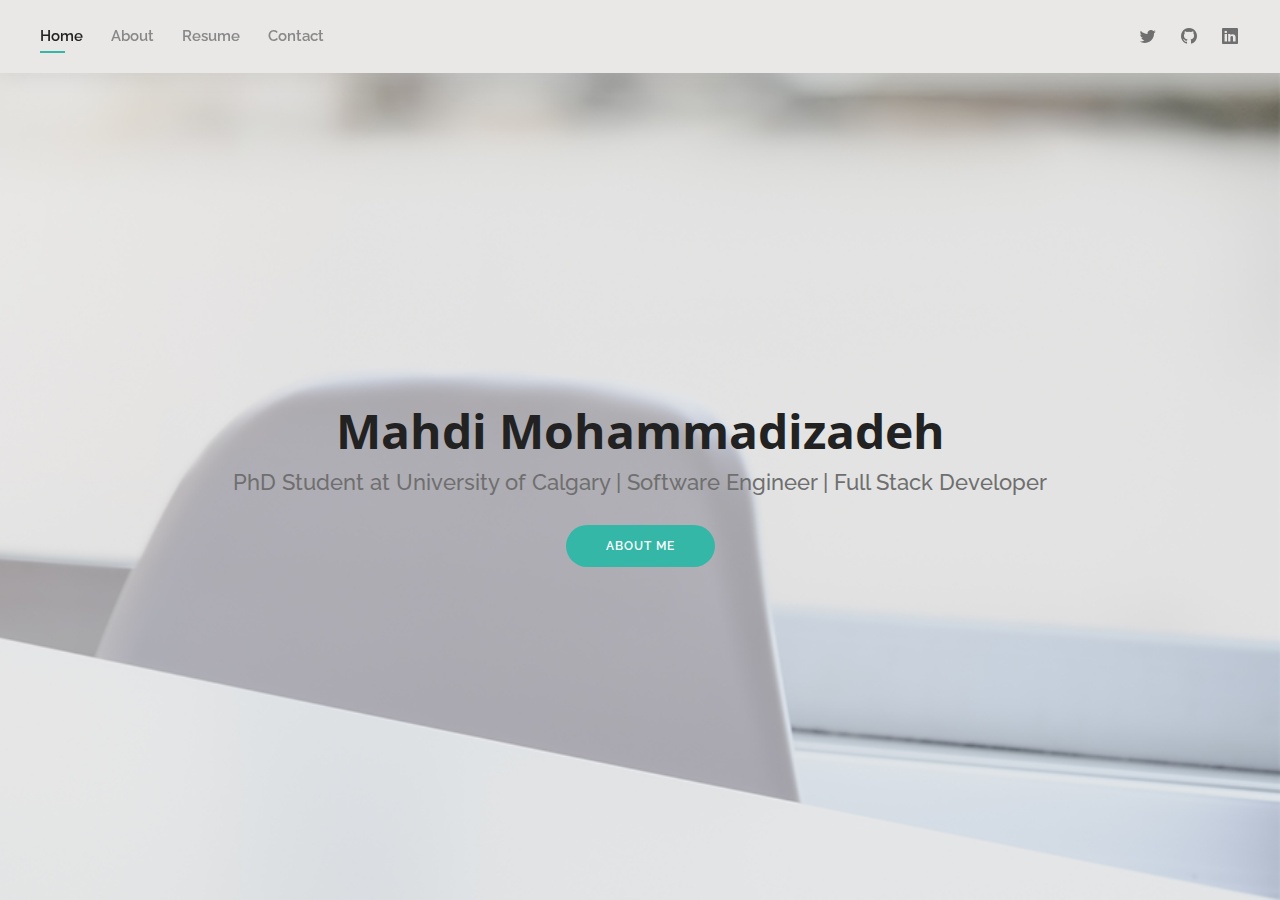
<file: index.html>
<!DOCTYPE html>
<html lang="en">

<head>
  <meta charset="utf-8">
  <meta content="width=device-width, initial-scale=1.0" name="viewport">

  <title>Mahdi Mohammadizadeh</title>
  <meta content="This is related to my course project" name="description">
  <meta content="" name="keywords">


  <link
    href="https://fonts.googleapis.com/css?family=Open+Sans:300,300i,400,400i,600,600i,700,700i|Raleway:300,300i,400,400i,500,500i,600,600i,700,700i|Poppins:300,300i,400,400i,500,500i,600,600i,700,700i"
    rel="stylesheet">

  <link href="assets/vendor/bootstrap/css/bootstrap.min.css" rel="stylesheet">
  <link href="assets/vendor/bootstrap-icons/bootstrap-icons.css" rel="stylesheet">
  <link href="assets/vendor/swiper/swiper-bundle.min.css" rel="stylesheet">

  <link href="assets/css/style.css" rel="stylesheet">

</head>

<body>

  <header id="header" class="fixed-top">
    <div class="container-fluid d-flex justify-content-between align-items-center">


      <nav id="navbar" class="navbar order-last order-lg-0">
        <ul>
          <li><a class="active" href="index.html">Home</a></li>
          <li><a href="about.html">About</a></li>
          <li><a href="resume.html">Resume</a></li>
          <li><a href="contact.html">Contact</a></li>

        </ul>
        <i class="bi bi-list mobile-nav-toggle"></i>
      </nav>

      <div class="header-social-links">
        <a href="https://twitter.com/mahdimzh" class="twitter"><i class="bi bi-twitter"></i></a>
        <a href="https://github.com/mahdimzh" class="github"><i class="bi bi-github"></i></a>
        <a href="https://www.linkedin.com/in/mahdi-mohammadizadeh/" class="linkedin"><i
            class="bi bi-linkedin"></i></i></a>
      </div>

    </div>

  </header>


  <section id="center-section" class="d-flex align-items-center">
    <div class="container d-flex flex-column align-items-center" data-aos="zoom-in" data-aos-delay="100">
      <h1>Mahdi Mohammadizadeh</h1>
      <h2>PhD Student at University of Calgary | Software Engineer | Full Stack Developer</h2>
      <a href="about.html" class="btn-about">About Me</a>
    </div>
  </section>


  <script src="assets/vendor/aos/aos.js"></script>
  <script src="assets/vendor/glightbox/js/glightbox.min.js"></script>
  <script src="assets/vendor/swiper/swiper-bundle.min.js"></script>

  <script src="assets/js/main.js"></script>

</body>

</html>
</file>
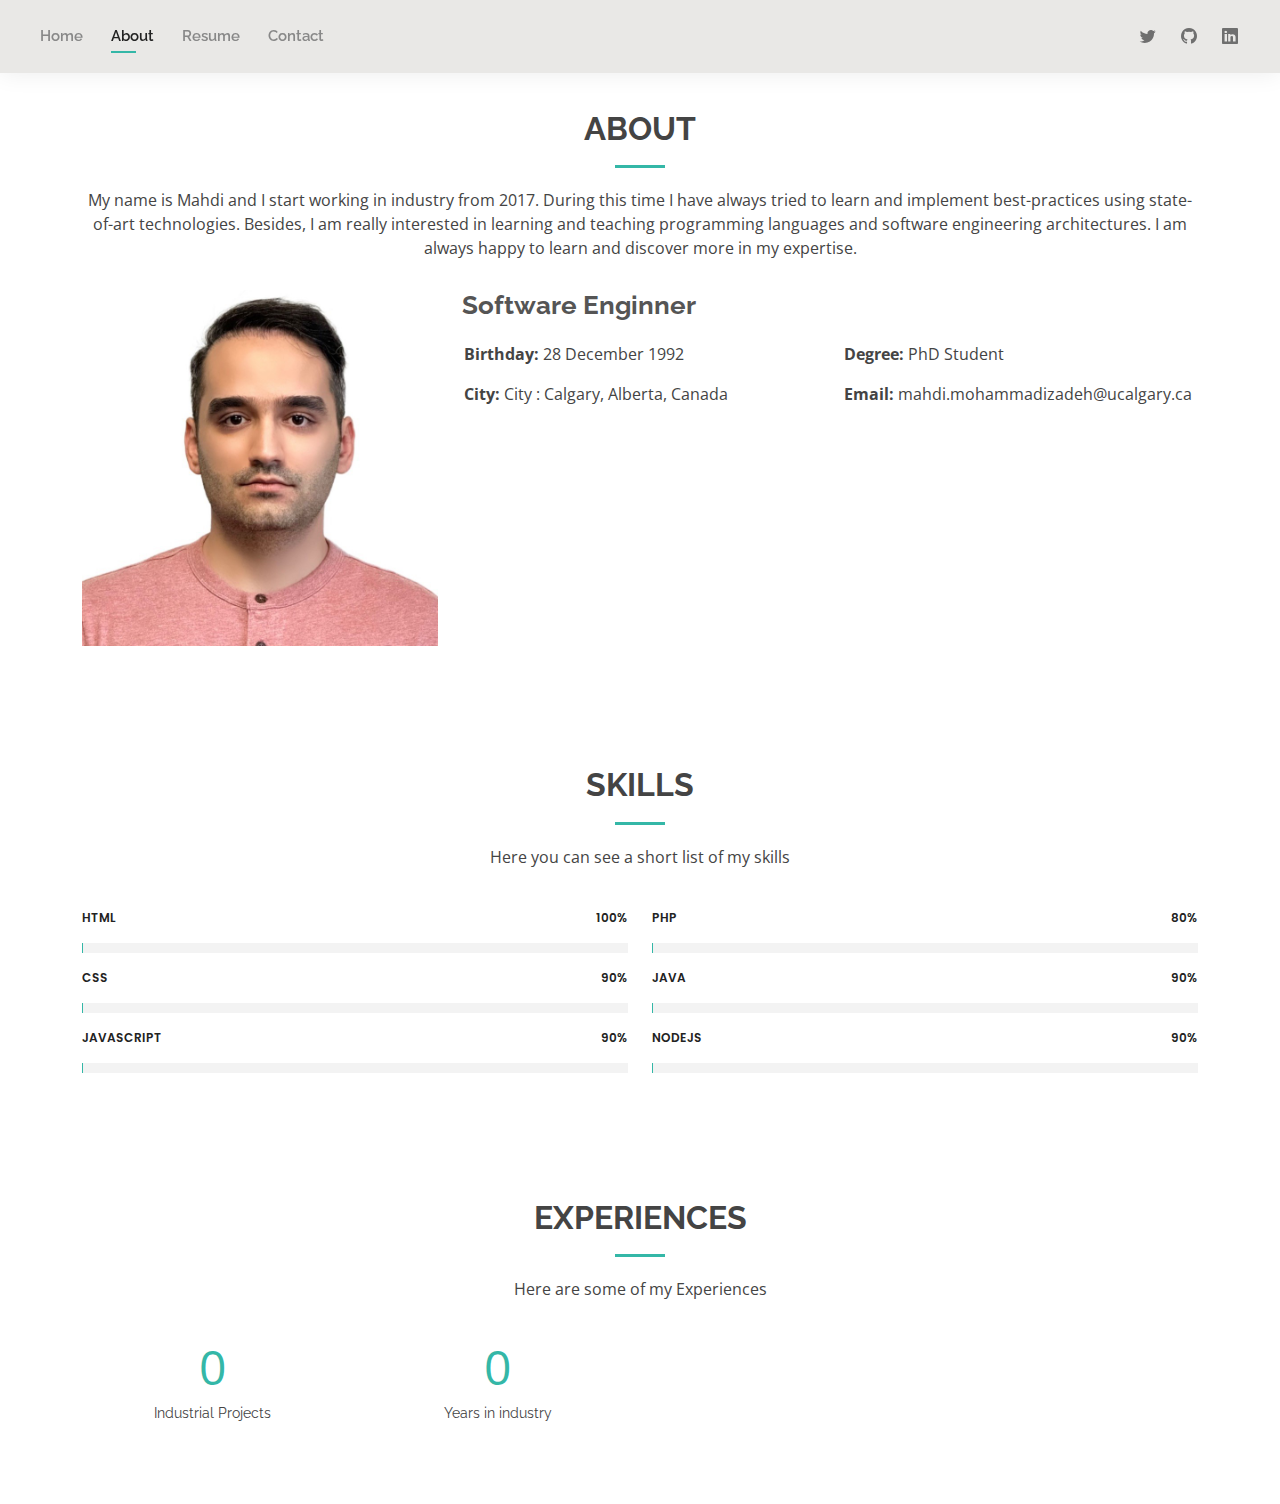
<file: about.html>
<!DOCTYPE html>
<html lang="en">

<head>
  <meta charset="utf-8">
  <meta content="width=device-width, initial-scale=1.0" name="viewport">

  <title>Mahdi Mohammadizadeh</title>
  <meta content="This is related to my course project" name="description">
  <meta content="" name="keywords">


  <link
    href="https://fonts.googleapis.com/css?family=Open+Sans:300,300i,400,400i,600,600i,700,700i|Raleway:300,300i,400,400i,500,500i,600,600i,700,700i|Poppins:300,300i,400,400i,500,500i,600,600i,700,700i"
    rel="stylesheet">

  <link href="assets/vendor/bootstrap/css/bootstrap.min.css" rel="stylesheet">
  <link href="assets/vendor/bootstrap-icons/bootstrap-icons.css" rel="stylesheet">
  <link href="assets/vendor/swiper/swiper-bundle.min.css" rel="stylesheet">


  <link href="assets/vendor/boxicons/css/boxicons.min.css" rel="stylesheet">
  <link href="assets/vendor/glightbox/css/glightbox.min.css" rel="stylesheet">


  <link href="assets/css/style.css" rel="stylesheet">

</head>

<body>


  <header id="header" class="fixed-top">
    <div class="container-fluid d-flex justify-content-between align-items-center">


      <nav id="navbar" class="navbar order-last order-lg-0">
        <ul>
          <li><a href="index.html">Home</a></li>
          <li><a class="active" href="about.html">About</a></li>
          <li><a href="resume.html">Resume</a></li>
          <li><a href="contact.html">Contact</a></li>
        </ul>
        <i class="bi bi-list mobile-nav-toggle"></i>
      </nav>

      <div class="header-social-links">
        <a href="https://twitter.com/mahdimzh" class="twitter"><i class="bi bi-twitter"></i></a>
        <a href="https://github.com/mahdimzh" class="github"><i class="bi bi-github"></i></a>
        <a href="https://www.linkedin.com/in/mahdi-mohammadizadeh/" class="linkedin"><i
            class="bi bi-linkedin"></i></i></a>
      </div>

    </div>

  </header>

  <main id="main">
    <section id="about" class="about">
      <div class="container" data-aos="fade-up">

        <div class="section-title">
          <h2>About</h2>
          <p>My name is Mahdi and I start working in industry from 2017. During this time I have always tried to learn
            and implement best-practices using state-of-art technologies. Besides, I am really interested in learning
            and teaching programming languages and software engineering architectures. I am always happy to learn and
            discover more in my expertise.</p>
        </div>

        <div class="row">
          <div class="col-lg-4">
            <img src="assets/img/me.jpg" class="img-fluid" alt="">
          </div>
          <div class="col-lg-8 pt-4 pt-lg-0 content">
            <h3>Software Enginner</h3>
            <p class="fst-italic">

            </p>
            <div class="row">
              <div class="col-lg-6">
                <ul>
                  <li><i class="bi bi-rounded-right"></i> <strong>Birthday:</strong> 28 December 1992</li>
                  <li><i class="bi bi-rounded-right"></i> <strong>City:</strong> City : Calgary, Alberta, Canada</li>
                </ul>
              </div>
              <div class="col-lg-6">
                <ul>
                  <li><i class="bi bi-rounded-right"></i> <strong>Degree:</strong> PhD Student</li>
                  <li><i class="bi bi-rounded-right"></i> <strong>Email:</strong> mahdi.mohammadizadeh@ucalgary.ca</li>
                </ul>
              </div>
            </div>
            <p>

            </p>
          </div>
        </div>

      </div>
    </section>


    <section id="skills" class="skills">
      <div class="container" data-aos="fade-up">

        <div class="section-title">
          <h2>Skills</h2>
          <p>Here you can see a short list of my skills</p>
        </div>

        <div class="row skills-content">

          <div class="col-lg-6">

            <div class="progress">
              <span class="skill">HTML <i class="val">100%</i></span>
              <div class="progress-bar-wrap">
                <div class="progress-bar" role="progressbar" aria-valuenow="100" aria-valuemin="0" aria-valuemax="100">
                </div>
              </div>
            </div>

            <div class="progress">
              <span class="skill">CSS <i class="val">90%</i></span>
              <div class="progress-bar-wrap">
                <div class="progress-bar" role="progressbar" aria-valuenow="90" aria-valuemin="0" aria-valuemax="100">
                </div>
              </div>
            </div>

            <div class="progress">
              <span class="skill">JavaScript <i class="val">90%</i></span>
              <div class="progress-bar-wrap">
                <div class="progress-bar" role="progressbar" aria-valuenow="90" aria-valuemin="0" aria-valuemax="100">
                </div>
              </div>
            </div>

          </div>

          <div class="col-lg-6">

            <div class="progress">
              <span class="skill">PHP <i class="val">80%</i></span>
              <div class="progress-bar-wrap">
                <div class="progress-bar" role="progressbar" aria-valuenow="80" aria-valuemin="0" aria-valuemax="100">
                </div>
              </div>
            </div>

            <div class="progress">
              <span class="skill">Java<i class="val">90%</i></span>
              <div class="progress-bar-wrap">
                <div class="progress-bar" role="progressbar" aria-valuenow="90" aria-valuemin="0" aria-valuemax="100">
                </div>
              </div>
            </div>
            <div class="progress">
              <span class="skill">Nodejs<i class="val">90%</i></span>
              <div class="progress-bar-wrap">
                <div class="progress-bar" role="progressbar" aria-valuenow="90" aria-valuemin="0" aria-valuemax="100">
                </div>
              </div>
            </div>


          </div>

        </div>

      </div>
    </section>


    <section id="facts" class="facts">
      <div class="container" data-aos="fade-up">

        <div class="section-title">
          <h2>Experiences</h2>
          <p>Here are some of my Experiences</p>
        </div>

        <div class="row counters">

          <div class="col-lg-3 col-6 text-center">
            <span data-purecounter-start="0" data-purecounter-end="7" data-purecounter-duration="1"
              class="purecounter"></span>
            <p>Industrial Projects</p>
          </div>

          <div class="col-lg-3 col-6 text-center">
            <span data-purecounter-start="0" data-purecounter-end="5" data-purecounter-duration="1"
              class="purecounter"></span>
            <p>Years in industry</p>
          </div>

        </div>

      </div>
    </section>


    <script src="assets/vendor/purecounter/purecounter_vanilla.js"></script>
    <script src="assets/vendor/aos/aos.js"></script>
    <script src="assets/vendor/bootstrap/js/bootstrap.bundle.min.js"></script>
    <script src="assets/vendor/glightbox/js/glightbox.min.js"></script>
    <script src="assets/vendor/swiper/swiper-bundle.min.js"></script>
    <script src="assets/vendor/waypoints/noframework.waypoints.js"></script>
    <script src="assets/js/main.js"></script>

</body>

</html>
</file>
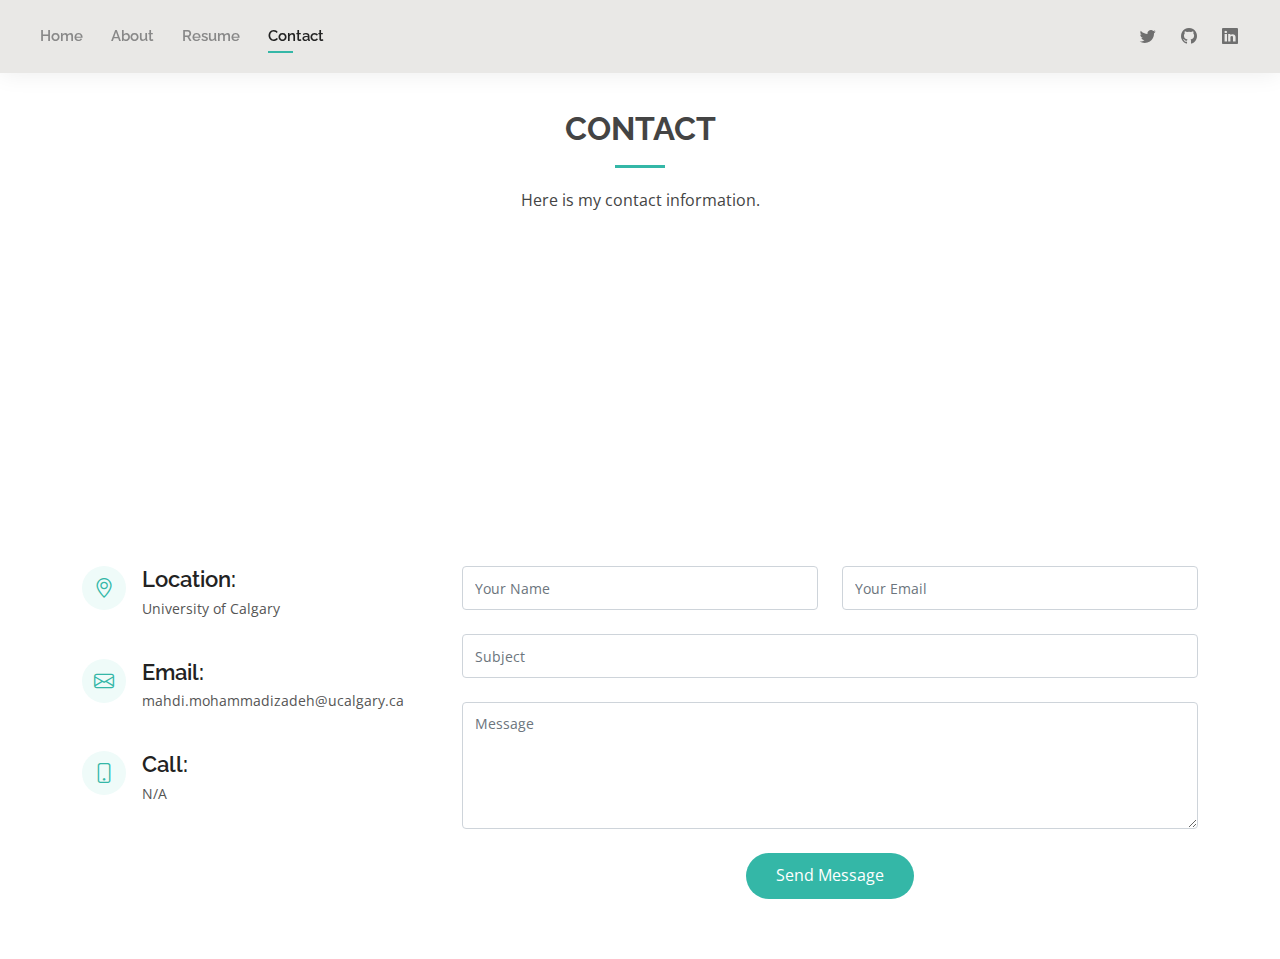
<file: contact.html>
<!DOCTYPE html>
<html lang="en">

<head>
  <meta charset="utf-8">
  <meta content="width=device-width, initial-scale=1.0" name="viewport">

  <title>Mahdi Mohammadizadeh</title>
  <meta content="This is related to my course project" name="description">
  <meta content="" name="keywords">


  <link
    href="https://fonts.googleapis.com/css?family=Open+Sans:300,300i,400,400i,600,600i,700,700i|Raleway:300,300i,400,400i,500,500i,600,600i,700,700i|Poppins:300,300i,400,400i,500,500i,600,600i,700,700i"
    rel="stylesheet">

  <link href="assets/vendor/bootstrap/css/bootstrap.min.css" rel="stylesheet">
  <link href="assets/vendor/bootstrap-icons/bootstrap-icons.css" rel="stylesheet">
  <link href="assets/vendor/swiper/swiper-bundle.min.css" rel="stylesheet">


  <link href="assets/vendor/boxicons/css/boxicons.min.css" rel="stylesheet">
  <link href="assets/vendor/glightbox/css/glightbox.min.css" rel="stylesheet">


  <link href="assets/css/style.css" rel="stylesheet">

</head>

<body>


  <header id="header" class="fixed-top">
    <div class="container-fluid d-flex justify-content-between align-items-center">


      <nav id="navbar" class="navbar order-last order-lg-0">
        <ul>
          <li><a href="index.html">Home</a></li>
          <li><a href="about.html">About</a></li>
          <li><a href="resume.html">Resume</a></li>
          <li><a class="active" href="contact.html">Contact</a></li>
        </ul>
        <i class="bi bi-list mobile-nav-toggle"></i>
      </nav>

      <div class="header-social-links">
        <a href="https://twitter.com/mahdimzh" class="twitter"><i class="bi bi-twitter"></i></a>
        <a href="https://github.com/mahdimzh" class="github"><i class="bi bi-github"></i></a>
        <a href="https://www.linkedin.com/in/mahdi-mohammadizadeh/" class="linkedin"><i
            class="bi bi-linkedin"></i></i></a>
      </div>

    </div>

  </header>

  <main id="main">


    <section id="contact" class="contact">
      <div class="container" data-aos="fade-up">

        <div class="section-title">
          <h2>Contact</h2>
          <p>Here is my contact information.</p>
        </div>

        <div>
          <iframe style="border:0; width: 100%; height: 270px;" src="https://www.google.com/maps/embed?pb=!1m14!1m8!1m3!1d10026.059982987399!2d-114.1326832!3d51.0805026!3m2!1i1024!2i768!4f13.1!3m3!1m2!1s0x53717db7481cb3b1%3A0x36aff4a9e3c803fb!2sUniversity%20of%20Calgary!5e0!3m2!1sen!2sca!4v1674090228559!5m2!1sen!2sca"  allowfullscreen loading="lazy" referrerpolicy="no-referrer-when-downgrade"></iframe>
        </div>

        <div class="row mt-5">

          <div class="col-lg-4">
            <div class="info">
              <div class="address">
                <i class="bi bi-geo-alt"></i>
                <h4>Location:</h4>
                <p>University of Calgary</p>
              </div>

              <div class="email">
                <i class="bi bi-envelope"></i>
                <h4>Email:</h4>
                <p>mahdi.mohammadizadeh@ucalgary.ca</p>
              </div>

              <div class="phone">
                <i class="bi bi-phone"></i>
                <h4>Call:</h4>
                <p>N/A</p>
              </div>

            </div>

          </div>

          <div class="col-lg-8 mt-5 mt-lg-0">

            <form action="forms/contact.php" method="post" role="form" class="php-email-form">
              <div class="row">
                <div class="col-md-6 form-group">
                  <input type="text" name="name" class="form-control" id="name" placeholder="Your Name" required>
                </div>
                <div class="col-md-6 form-group mt-3 mt-md-0">
                  <input type="email" class="form-control" name="email" id="email" placeholder="Your Email" required>
                </div>
              </div>
              <div class="form-group mt-3">
                <input type="text" class="form-control" name="subject" id="subject" placeholder="Subject" required>
              </div>
              <div class="form-group mt-3">
                <textarea class="form-control" name="message" rows="5" placeholder="Message" required></textarea>
              </div>
              <div class="my-3">
                <div class="loading">Loading</div>
                <div class="error-message"></div>
                <div class="sent-message">Your message has been sent. Thank you!</div>
              </div>
              <div class="text-center"><button type="submit">Send Message</button></div>
            </form>

          </div>

        </div>

      </div>
    </section>

  </main>

  <script src="assets/vendor/purecounter/purecounter_vanilla.js"></script>
  <script src="assets/vendor/aos/aos.js"></script>
  <script src="assets/vendor/bootstrap/js/bootstrap.bundle.min.js"></script>
  <script src="assets/vendor/glightbox/js/glightbox.min.js"></script>
  <script src="assets/vendor/swiper/swiper-bundle.min.js"></script>
  <script src="assets/vendor/waypoints/noframework.waypoints.js"></script>
  <script src="assets/js/main.js"></script>

</body>

</html>
</file>
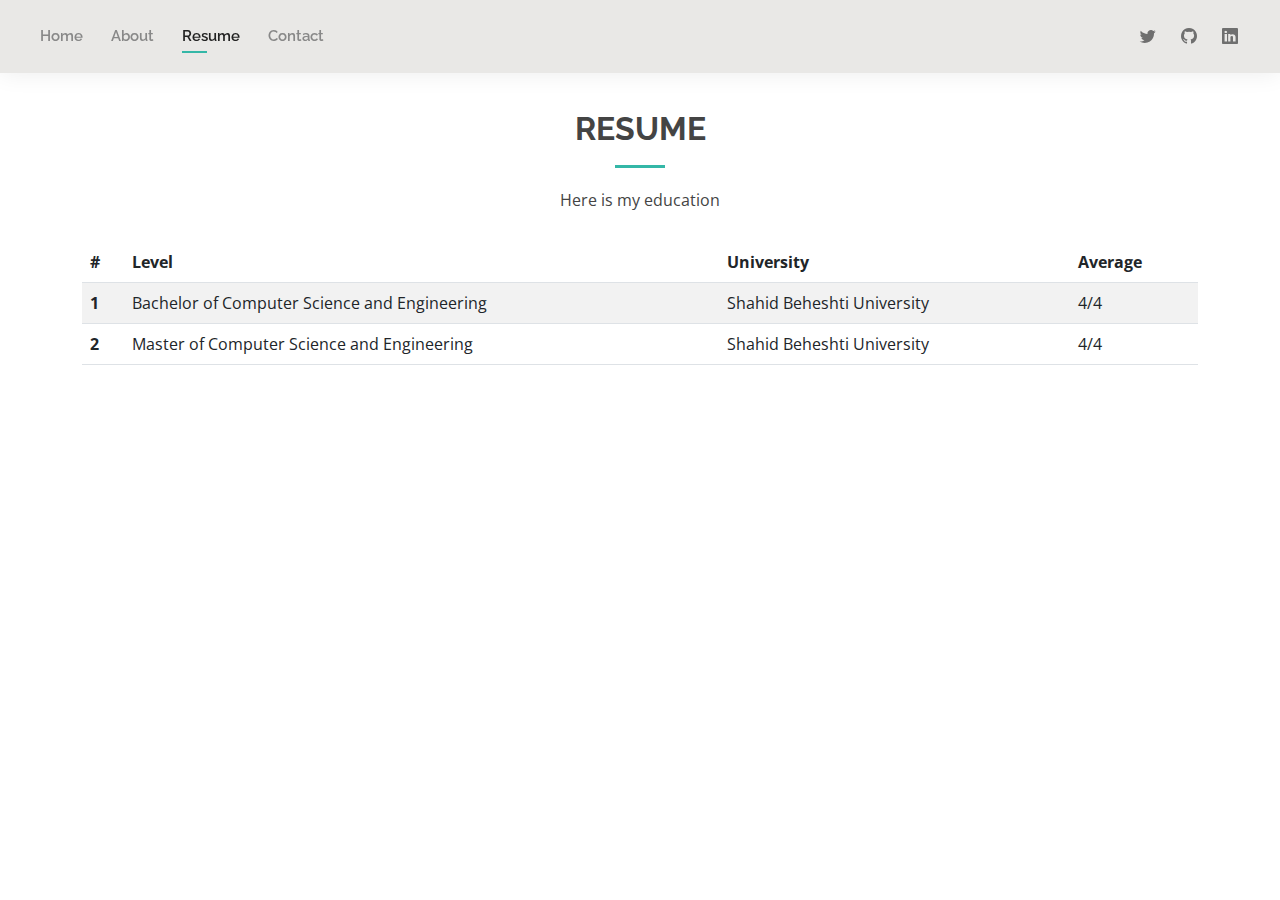
<file: resume.html>
<!DOCTYPE html>
<html lang="en">

<head>
  <meta charset="utf-8">
  <meta content="width=device-width, initial-scale=1.0" name="viewport">

  <title>Mahdi Mohammadizadeh</title>
  <meta content="This is related to my course project" name="description">
  <meta content="" name="keywords">


  <link
    href="https://fonts.googleapis.com/css?family=Open+Sans:300,300i,400,400i,600,600i,700,700i|Raleway:300,300i,400,400i,500,500i,600,600i,700,700i|Poppins:300,300i,400,400i,500,500i,600,600i,700,700i"
    rel="stylesheet">

  <link href="assets/vendor/bootstrap/css/bootstrap.min.css" rel="stylesheet">
  <link href="assets/vendor/bootstrap-icons/bootstrap-icons.css" rel="stylesheet">
  <link href="assets/vendor/swiper/swiper-bundle.min.css" rel="stylesheet">


  <link href="assets/vendor/boxicons/css/boxicons.min.css" rel="stylesheet">
  <link href="assets/vendor/glightbox/css/glightbox.min.css" rel="stylesheet">


  <link href="assets/css/style.css" rel="stylesheet">

</head>

<body>


  <header id="header" class="fixed-top">
    <div class="container-fluid d-flex justify-content-between align-items-center">


      <nav id="navbar" class="navbar order-last order-lg-0">
        <ul>
          <li><a href="index.html">Home</a></li>
          <li><a href="about.html">About</a></li>
          <li><a class="active" href="resume.html">Resume</a></li>
          <li><a href="contact.html">Contact</a></li>
        </ul>
        <i class="bi bi-list mobile-nav-toggle"></i>
      </nav>

      <div class="header-social-links">
        <a href="https://twitter.com/mahdimzh" class="twitter"><i class="bi bi-twitter"></i></a>
        <a href="https://github.com/mahdimzh" class="github"><i class="bi bi-github"></i></a>
        <a href="https://www.linkedin.com/in/mahdi-mohammadizadeh/" class="linkedin"><i
            class="bi bi-linkedin"></i></i></a>
      </div>

    </div>

  </header>

  <main id="main">


    <section id="resume" class="resume">
      <div class="container" data-aos="fade-up">

        <div class="section-title">
          <h2>Resume</h2>
          <p>Here is my education</p>
        </div>
      
        <table class="table table-striped">
          <thead>
            <tr>
              <th scope="col">#</th>
              <th scope="col">Level</th>
              <th scope="col">University</th>
              <th scope="col">Average</th>
            </tr>
          </thead>
          <tbody>
            <tr>
              <th scope="row">1</th>
              <td>Bachelor of Computer Science and Engineering</td>
              <td>Shahid Beheshti University</td>
              <td>4/4</td>
            </tr>
            <tr>
              <th scope="row">2</th>
              <td>Master of Computer Science and Engineering</td>
              <td>Shahid Beheshti University</td>
              <td>4/4</td>
            </tr>

          </tbody>
        </table>
        

      </div>
    </section>
  </main>


  <script src="assets/vendor/purecounter/purecounter_vanilla.js"></script>
  <script src="assets/vendor/aos/aos.js"></script>
  <script src="assets/vendor/bootstrap/js/bootstrap.bundle.min.js"></script>
  <script src="assets/vendor/glightbox/js/glightbox.min.js"></script>
  <script src="assets/vendor/swiper/swiper-bundle.min.js"></script>
  <script src="assets/vendor/waypoints/noframework.waypoints.js"></script>
  <script src="assets/js/main.js"></script>

</body>

</html>
</file>
<file: assets/css/style.css>
body {
  font-family: "Open Sans", sans-serif;
  color: #444444;
}

a, .navbar a :focus {
  color: #34b7a7;
  text-decoration: none;
}
a :hover, .navbar a :focus :hover {
  color: #51cdbe;
  text-decoration: none;
}

a h1, .navbar a :focus h1,
h2,
h3,
h4,
h5,
h6 {
  font-family: "Raleway", sans-serif;
}

#main {
  margin-top: 50px;
}

@media (max-width: 992px) {
  #main {
    margin-top: 30px;
  }
}
#header {
  background: #e9e8e6;
  box-shadow: 0px 0px 25px 0 rgba(0, 0, 0, 0.08);
  z-index: 997;
  padding: 15px 0;
}

.header-social-links, .header-social-links a, .header-social-links .navbar a :focus, .navbar a .header-social-links :focus {
  padding-right: 15px;
}
.header-social-links a, .header-social-links .navbar a :focus, .navbar a .header-social-links :focus {
  color: #6f6f6f;
  padding-left: 6px;
  display: inline-block;
  line-height: 0px;
  transition: 0.3s;
  font-size: 16px;
}
.header-social-links a :hover, .navbar a .header-social-links :focus :hover {
  color: #34b7a7;
}

.navbar {
  padding: 0;
}
.navbar ul {
  margin: 0;
  padding: 0;
  display: flex;
  list-style: none;
  align-items: center;
}
.navbar li {
  position: relative;
  padding: 10px 0 10px 28px;
}
.navbar a, .navbar a :focus {
  display: flex;
  align-items: center;
  justify-content: space-between;
  font-family: "Raleway", sans-serif;
  font-size: 15px;
  font-weight: 600;
  color: #888888;
  white-space: nowrap;
  transition: 0.3s;
  position: relative;
}
.navbar > ul > li > a:before, .navbar a .navbar > ul > li > :focus:before {
  content: "";
  position: absolute;
  width: 0;
  height: 2px;
  bottom: -5px;
  left: 0;
  background-color: #34b7a7;
  visibility: hidden;
  width: 0px;
  transition: all 0.3s ease-in-out 0s;
}
.navbar a:hover:before, .navbar a :hover:focus:before,
.navbar li:hover > a:before,
.navbar a li:hover > :focus:before,
.navbar .active:before {
  visibility: visible;
  width: 25px;
}
.navbar a:hover, .navbar a :hover:focus,
.navbar .active,
.navbar .active:focus,
.navbar li:hover > a,
.navbar a li:hover > :focus {
  color: #222222;
}
.navbar .dropdown ul {
  display: block;
  position: absolute;
  left: 14px;
  top: calc(100% + 30px);
  margin: 0;
  padding: 10px 0;
  z-index: 99;
  opacity: 0;
  visibility: hidden;
  background: #fff;
  box-shadow: 0px 0px 30px rgba(127, 137, 161, 0.25);
  transition: 0.3s;
  border-radius: 4px;
}
.navbar .dropdown ul li {
  min-width: 200px;
  padding: 0;
}
.navbar .dropdown ul a, .navbar .dropdown ul a :focus, .navbar a .dropdown ul :focus {
  padding: 10px 20px;
  font-size: 15px;
  text-transform: none;
  font-weight: 600;
}
.navbar .dropdown ul a i, .navbar a .dropdown ul :focus i {
  font-size: 12px;
}

@media (max-width: 1366px) {
  .navbar .dropdown .dropdown ul {
    left: -90%;
  }
  .navbar .dropdown .dropdown:hover > ul {
    left: -100%;
  }
}
.mobile-nav-toggle {
  color: #222222;
  font-size: 28px;
  cursor: pointer;
  display: none;
  line-height: 0;
  transition: 0.5s;
}

.mobile-nav-toggle.bi-x {
  color: #fff;
}

@media (max-width: 991px) {
  .mobile-nav-toggle {
    display: block;
  }
  .navbar ul {
    display: none;
  }
}
.navbar-mobile {
  position: fixed;
  overflow: hidden;
  top: 0;
  right: 0;
  left: 0;
  bottom: 0;
  background: rgba(9, 9, 9, 0.9);
  transition: 0.3s;
  z-index: 999;
}
.navbar-mobile .mobile-nav-toggle {
  position: absolute;
  top: 15px;
  right: 15px;
}
.navbar-mobile ul {
  display: block;
  position: absolute;
  top: 55px;
  right: 15px;
  bottom: 15px;
  left: 15px;
  padding: 10px 0;
  border-radius: 10px;
  background-color: #fff;
  overflow-y: auto;
  transition: 0.3s;
}
.navbar-mobile a:hover, .navbar-mobile .navbar a :hover:focus, .navbar a .navbar-mobile :hover:focus,
.navbar-mobile .active,
.navbar-mobile li:hover > a,
.navbar-mobile .navbar a li:hover > :focus,
.navbar a .navbar-mobile li:hover > :focus {
  color: #34b7a7;
}
.navbar-mobile .getstarted,
.navbar-mobile .getstarted:focus {
  margin: 15px;
}
.navbar-mobile .dropdown ul {
  position: static;
  display: none;
  margin: 10px 20px;
  padding: 10px 0;
  z-index: 99;
  opacity: 1;
  visibility: visible;
  background: #fff;
  box-shadow: 0px 0px 30px rgba(127, 137, 161, 0.25);
}
.navbar-mobile .dropdown ul li {
  min-width: 200px;
}
.navbar-mobile .dropdown ul a, .navbar-mobile .dropdown ul .navbar a :focus, .navbar a .navbar-mobile .dropdown ul :focus {
  padding: 10px 20px;
}
.navbar-mobile .dropdown ul a i, .navbar a .navbar-mobile .dropdown ul :focus i {
  font-size: 12px;
}
.navbar-mobile .dropdown ul a:hover, .navbar-mobile .dropdown ul .navbar a :hover:focus, .navbar a .navbar-mobile .dropdown ul :hover:focus,
.navbar-mobile .dropdown ul .active:hover,
.navbar-mobile .dropdown ul li:hover > a,
.navbar-mobile .dropdown ul .navbar a li:hover > :focus,
.navbar a .navbar-mobile .dropdown ul li:hover > :focus {
  color: #34b7a7;
}
.navbar-mobile .dropdown ul .dropdown > .dropdown-active {
  display: block;
}

#center-section {
  width: 100%;
  height: 100vh;
  background: url("../img/background.png") top right;
  background-size: cover;
}
#center-section .container {
  padding-top: 70px;
  position: relative;
}
#center-section h1 {
  margin: 0;
  font-size: 48px;
  font-weight: 700;
  line-height: 56px;
  color: #222222;
}
#center-section h2 {
  color: #6f6f6f;
  margin: 10px 0 0 0;
  font-size: 22px;
}
#center-section .btn-about {
  font-family: "Raleway", sans-serif;
  text-transform: uppercase;
  font-weight: 600;
  font-size: 12px;
  letter-spacing: 1px;
  display: inline-block;
  padding: 12px 40px;
  border-radius: 50px;
  transition: 0.5s;
  margin-top: 30px;
  color: #fff;
  background: #34b7a7;
}
#center-section .btn-about:hover {
  background: #3dc8b7;
}

@media (max-width: 992px) {
  #center-section .container {
    padding-top: 58px;
  }
}
@media (min-width: 1024px) {
  #center-section {
    background-attachment: fixed;
  }
}
@media (max-width: 992px) {
  #center-section:before {
    content: "";
    background: rgba(255, 255, 255, 0.8);
    position: absolute;
    bottom: 0;
    top: 0;
    left: 0;
    right: 0;
  }
  #center-section h1 {
    font-size: 28px;
    line-height: 36px;
  }
  #center-section h2 {
    font-size: 18px;
    line-height: 24px;
  }
}
section {
  padding: 60px 0;
}

.section-bg {
  background-color: #e7f8f6;
}

.section-title {
  text-align: center;
  padding-bottom: 30px;
}
.section-title h2 {
  font-size: 32px;
  font-weight: bold;
  text-transform: uppercase;
  margin-bottom: 20px;
  padding-bottom: 20px;
  position: relative;
  text-align: center;
}
.section-title h2::after {
  content: "";
  position: absolute;
  display: block;
  width: 50px;
  height: 3px;
  background: #34b7a7;
  bottom: 0;
  left: calc(50% - 25px);
}
.section-title p {
  margin-bottom: 0;
}

/*--------------------------------------------------------------
# About
--------------------------------------------------------------*/
.about .content h3 {
  font-weight: 700;
  font-size: 26px;
  color: #555555;
}
.about .content ul {
  list-style: none;
  padding: 0;
}
.about .content ul li {
  padding-bottom: 10px;
}
.about .content ul i {
  font-size: 20px;
  padding-right: 2px;
  color: #34b7a7;
}
.about .content ul p:last-child {
  margin-bottom: 0;
}

.skills .progress {
  height: 60px;
  display: block;
  background: none;
  border-radius: 0;
}
.skills .progress .skill {
  padding: 10px 0;
  margin: 0 0 6px 0;
  text-transform: uppercase;
  display: block;
  font-weight: 600;
  font-family: "Poppins", sans-serif;
  color: #222222;
}
.skills .progress .skill .val {
  float: right;
  font-style: normal;
}
.skills .progress-bar-wrap {
  background: #f3f3f3;
}
.skills .progress-bar {
  width: 1px;
  height: 10px;
  transition: 0.9s;
  background-color: #34b7a7;
}

/*--------------------------------------------------------------
# Facts
--------------------------------------------------------------*/
.facts .counters span {
  font-size: 48px;
  display: block;
  color: #34b7a7;
}
.facts .counters p {
  padding: 0;
  margin: 0 0 20px 0;
  font-family: "Raleway", sans-serif;
  font-size: 14px;
}

/*--------------------------------------------------------------
# Contact
--------------------------------------------------------------*/
.contact .info {
  width: 100%;
  background: #fff;
}

.contact .info i {
  font-size: 20px;
  color: #34b7a7;
  float: left;
  width: 44px;
  height: 44px;
  background: #effbf9;
  display: flex;
  justify-content: center;
  align-items: center;
  border-radius: 50px;
  transition: all 0.3s ease-in-out;
}

.contact .info h4 {
  padding: 0 0 0 60px;
  font-size: 22px;
  font-weight: 600;
  margin-bottom: 5px;
  color: #222222;
}

.contact .info p {
  padding: 0 0 0 60px;
  margin-bottom: 0;
  font-size: 14px;
  color: #555555;
}

.contact .info .email,
.contact .info .phone {
  margin-top: 40px;
}

.contact .info .email:hover i,
.contact .info .address:hover i,
.contact .info .phone:hover i {
  background: #34b7a7;
  color: #fff;
}

.contact .php-email-form {
  width: 100%;
  background: #fff;
}

.contact .php-email-form .form-group {
  padding-bottom: 8px;
}

.contact .php-email-form .error-message {
  display: none;
  color: #fff;
  background: #ed3c0d;
  text-align: center;
  padding: 15px;
  font-weight: 600;
}

.contact .php-email-form .sent-message {
  display: none;
  color: #fff;
  background: #18d26e;
  text-align: center;
  padding: 15px;
  font-weight: 600;
}

.contact .php-email-form .loading {
  display: none;
  background: #fff;
  text-align: center;
  padding: 15px;
}

.contact .php-email-form .loading:before {
  content: "";
  display: inline-block;
  border-radius: 50%;
  width: 24px;
  height: 24px;
  margin: 0 10px -6px 0;
  border: 3px solid #18d26e;
  border-top-color: #eee;
  -webkit-animation: animate-loading 1s linear infinite;
  animation: animate-loading 1s linear infinite;
}

.contact .php-email-form input,
.contact .php-email-form textarea {
  border-radius: 4px;
  box-shadow: none;
  font-size: 14px;
}

.contact .php-email-form input:focus,
.contact .php-email-form textarea:focus {
  border-color: #34b7a7;
}

.contact .php-email-form input {
  height: 44px;
}

.contact .php-email-form textarea {
  padding: 10px 12px;
}

.contact .php-email-form button[type=submit] {
  background: #34b7a7;
  border: 0;
  padding: 10px 30px 12px 30px;
  color: #fff;
  transition: 0.4s;
  border-radius: 50px;
}

.contact .php-email-form button[type=submit]:hover {
  background: #3dc8b7;
}

@-webkit-keyframes animate-loading {
  0% {
    transform: rotate(0deg);
  }
  100% {
    transform: rotate(360deg);
  }
}
@keyframes animate-loading {
  0% {
    transform: rotate(0deg);
  }
  100% {
    transform: rotate(360deg);
  }
}

/*# sourceMappingURL=style.css.map */
</file>
